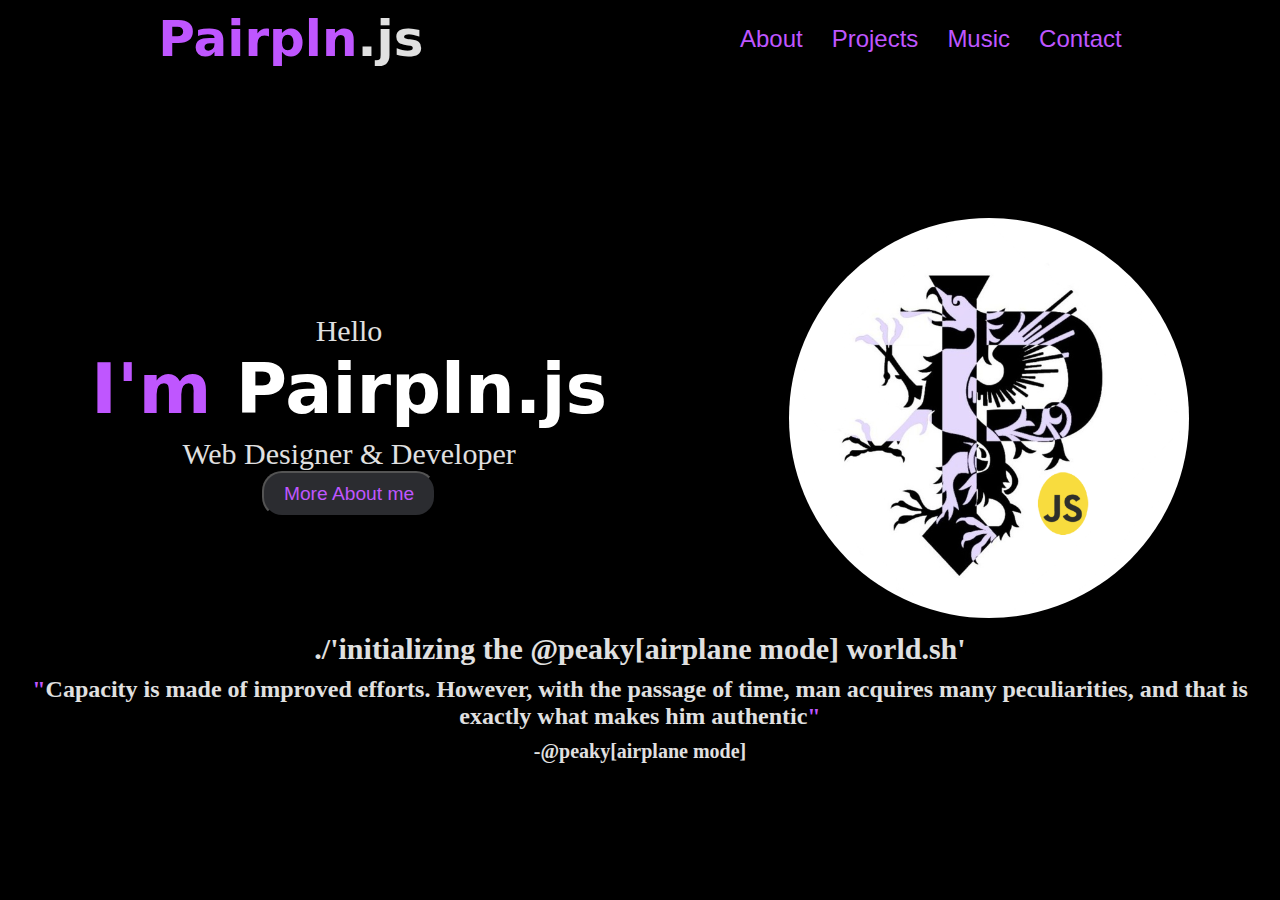
<file: index.html>
<!DOCTYPE html>
<html lang="en">
<head>
    <meta charset="UTF-8">
    <meta name="viewport" content="width=device-width, initial-scale=1.0">
    <title>Portfolio</title>
    <link rel="stylesheet" href="./styles.css">
    <link rel="stylesheet" href="./media.css">
    <link rel="stylesheet" href="https://cdn.jsdelivr.net/npm/bootstrap-icons@1.11.1/font/bootstrap-icons.css">

</head>
<body >
    <header>
        <section id="cabecalho">
        <div id="cabecalho-logo">
            <h1 id="title">Pairpln<strong class="color-js">.js</strong></h1>
        </div>


        
        <nav id="navigation-one">
            <ul id="list">
                <li class="list-itens"><a class="list-itens-a"href="#">About</a></li>
                <li class="list-itens"><a class="list-itens-a"href="#">Projects</a></li>
                <li class="list-itens"><a class="list-itens-a"href="#">Music</a></li>
                <li class="list-itens"><a class="list-itens-a"href="#">Contact</a></li>
            </ul>
        </nav>



        <div id="button-responsive">
            <i class="bi bi-list"></i>
           <!--
            <div class="responsive"></div>
            <div class="responsive"></div>
            <div class="responsive"></div>
           --> 
        </div>
    </section>
        <div id="aparecer" class="responsive-itens">
            <ul>
                <li class="list-itens-responsive"><a class="list-itens-a"href="#">About</a></li>
                <li class="list-itens-responsive"><a class="list-itens-a"href="#">Projects</a></li>
                <li class="list-itens-responsive"><a class="list-itens-a"href="#">Music</a></li>
                <li class="list-itens-responsive"><a class="list-itens-a"href="#">Contact</a></li>
            </ul>
        </div>

    </header>

    <main id="principal">
        <section id="principal-one">
            <div id="conteudo-escrito-one">
                <p class="about-title-p">Hello</p>
                <h1 id="main-title"><strong class="color-iam">I'm </strong>Pairpln.js</h1>
                <p class="about-title-p">Web Designer & Developer</p>
                <button id="button-more"><a href="./add/about.html">More About me</a></button>
            </div>

            <article>
                <img id="imglogopk" src="./logo.png" alt="peaky">
            </article>
        </section>

        <section id="content-two">
            <div id="two-text">
                <h1>./'initializing the @peaky[airplane mode] world.sh'</h1>
                    <h2><strong class="aspas">"</strong>Capacity is made of improved efforts. However, with the passage of time, man acquires
                    many peculiarities, and that is exactly what makes him authentic<strong class="aspas">"</strong></h2>
                    <h3> -@peaky[airplane mode]</h3>
            </div>

        </section>

        <section id="more">
            <div></div>
            <div></div>
            <div></div>
        </section>

    </main>
<script src="./script.js"></script>
</body>
</html>
</file>
<file: styles.css>
*{
    margin:0px;
    padding: 0px;
}

body{
    background: black;
}


#cabecalho{
    margin-top: 10px;
    display: flex ;
    flex-direction: row;
    justify-content: space-around;
    align-items: center;
    background: #00000072;
}


#list{
    display: flex;
    gap: 0px 29px;
}

.list-itens-a{
    text-decoration: none;
    font-size: 1.5rem;
    color: #bf56ff;
    font-family: Arial, Helvetica, sans-serif;
}

#title{
    color: #bf56ff;
    font-size: 50px;
    font-family: system-ui, -apple-system, BlinkMacSystemFont, 'Segoe UI', Roboto, Oxygen, Ubuntu, Cantarell, 'Open Sans', 'Helvetica Neue', sans-serif;
}

#img-one{
    width: 80px;
}


#button-responsive{
    display:none;
    cursor: pointer;
}


.mobile-menu ul{
    display: flex;
    flex-direction: column;
    text-align: center;
    padding-bottom: 1rem;
}



#principal-one{
    display: flex;
    justify-content: space-around;
    align-items: center; 
    margin-top: 120px;
}

#conteudo-escrito-one{
    text-align: center;
    color: #e0e0e0;
    font-size: 30px;
    margin-top: 20px;
}

.color-iam{
    color: #bf56ff;
}

.color-js{
    color:#e0e0e0;
}

#main-title{
    font-size: 70px;
    color: white;
    font-family: system-ui, -apple-system, BlinkMacSystemFont, 'Segoe UI', Roboto, Oxygen, Ubuntu, Cantarell, 'Open Sans', 'Helvetica Neue', sans-serif;
    margin-bottom: 7px;

}

#button-more{

    padding: 10px 20px;
    border-radius: 20px;
    background-color: rgb(43, 44, 48);
    
}

#button-more:hover{
    background-color: #2624289c;
    border: none;
}


#about-title-p{
    margin-bottom: 20px;
}

#button-more a{
    text-decoration: none;
    color: #bf56ff;
    font-size: 1.2rem;

}


#imglogopk{
    border-radius: 300px;
    width: 400px;
    margin-top: 30px;
}

/*///////////////////////////////////////////////*/

.responsive-itens{
    display: none;
    height: 10vw;
    text-align: center;
    padding-top: 45px;
    

}

.openjs{
    rotate: 90deg;
}

.open{
    display: block;
}

i{
    color: #e0e0e0;
    font-size: 30px;
}

#content-two{
    color: #e0e0e0;
    justify-content: center;
    text-align: center;
}

#two-text{
    text-align: center;
}

#two-text h1{
    font-size: 30px;
    margin-bottom: 10px;
    margin-top: 10px;
}
.aspas{
    color: #bf56ff;
}

#two-text h3{
    font-size: 20px;
    margin-top: 10px;
    margin-bottom: 40px;
}
</file>
<file: media.css>
@media screen and (max-width: 768px){
    
    #button-responsive{
        display: block;
    }

    .about-title-p{
        padding-bottom: 5px;
    }

    #button-responsive{
        display: block;
    }

    #navigation-one{
        display: none;
    }

    #principal-one{
        display: flex;
        flex-direction: column;
    }

    #imglogopk{
        width: 300px;

    }
}
    
@media screen and (max-width: 454px){
    h1{
        font-size: 1.3rem;
    }

    #imglogopk{
        width: 200px;
    }
    .about-title-p{
    font-size: 23px;
    padding-bottom: 5px;
    }
}
</file>
